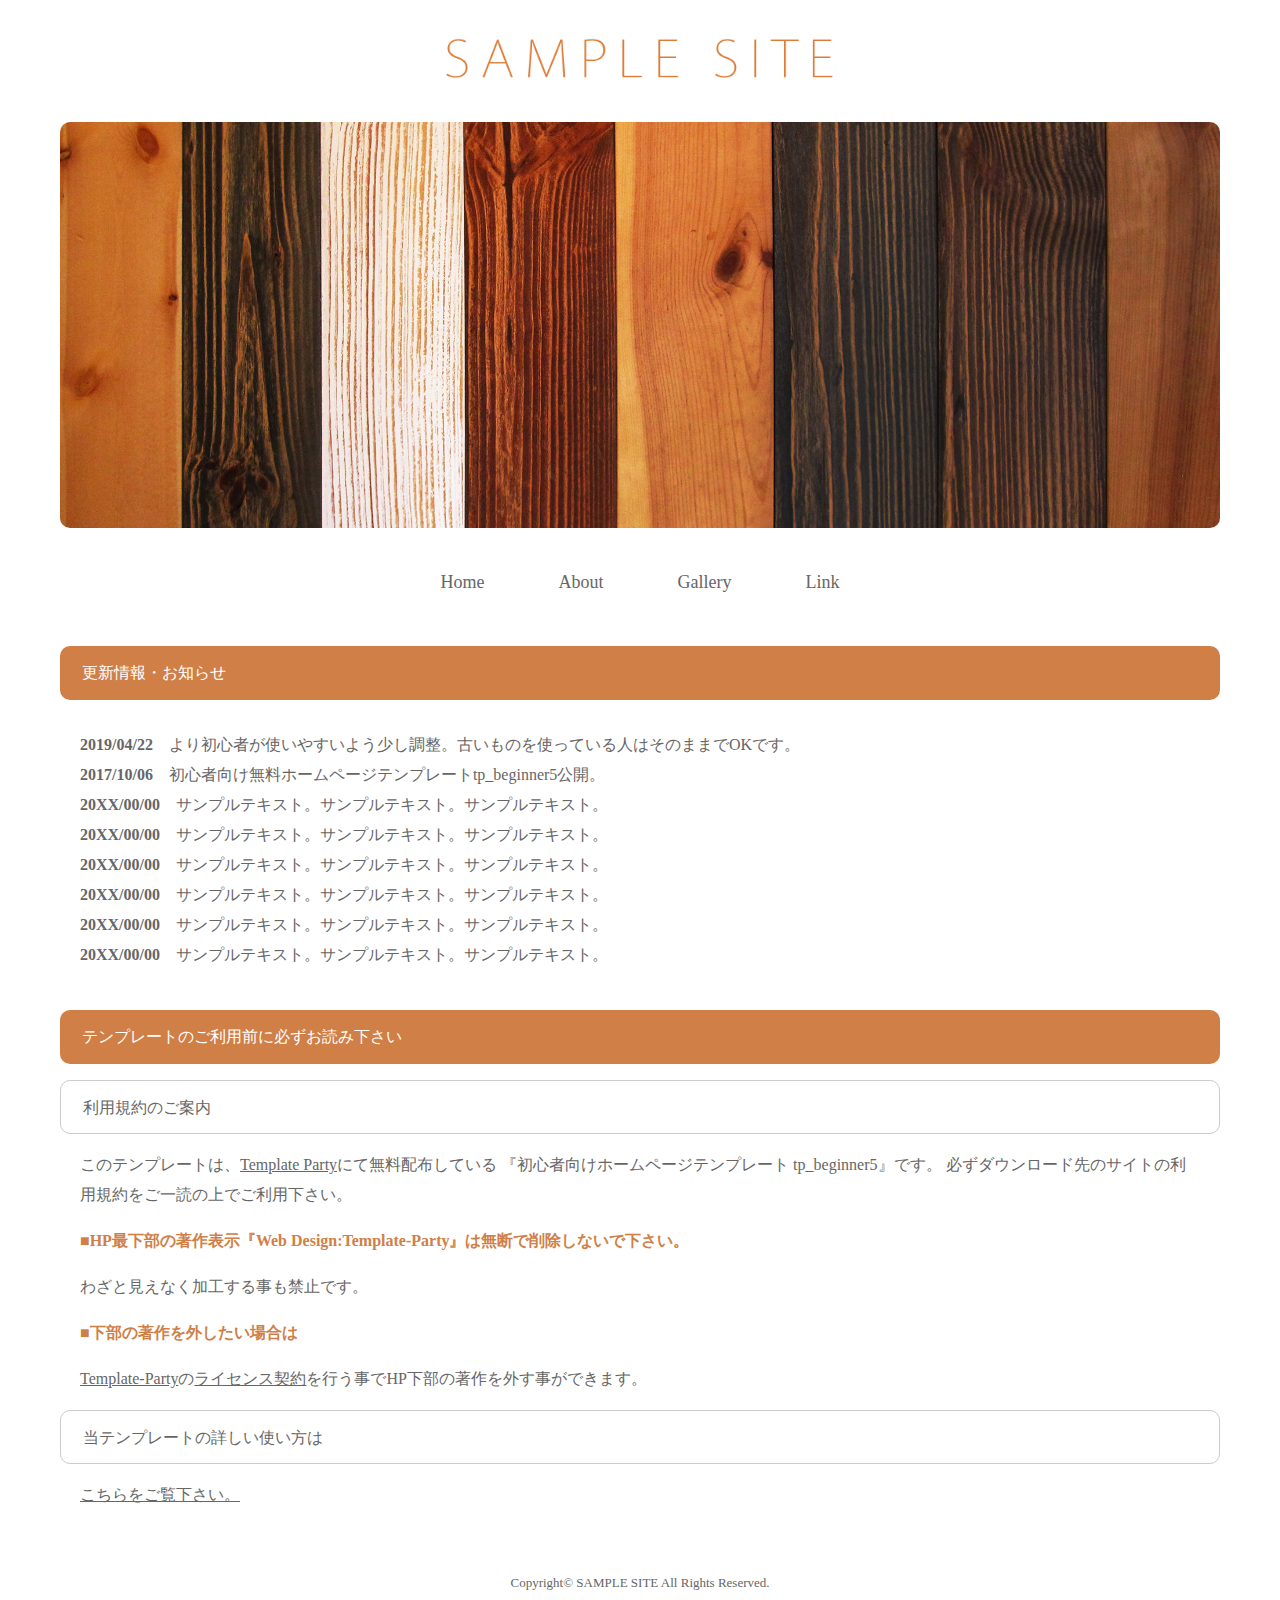
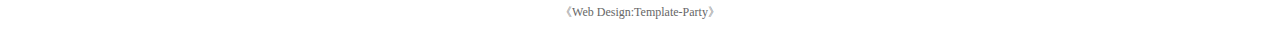
<file: index.html>
<!DOCTYPE html>

<html>
    <head>
        <meta charaset="UTF-8">
        <title>SAMPLE SITE</title>
        <link rel="stylesheet" type="text/css" href="stylesheet.css">
    </head>
    <body>
        <header>
            <div class="container">
                <img src="images/logo.png" alt="logo" class="logo">
            </div>
        </header>
        <div class="top">
            <div class="container">
                <img src="images/mainimg.jpg" alt="mainimg" class="mainimg">
                <a href="index.html">Home</a>
                <a href="about.html">About</a>
                <a href="gallery.html">Gallery</a>
                <a href="link.html">Link</a>
            </div>
        </div>
        <div class="main">
            <div class="container">
                <div class="info">
                    <h2>更新情報・お知らせ</h2>
                    <div class="contents sc">
                        <p><span>2019/04/22　</span>より初心者が使いやすいよう少し調整。古いものを使っている人はそのままでOKです。</p>
                        <p><span>2017/10/06　</span>初心者向け無料ホームページテンプレートtp_beginner5公開。</p>
                        <p><span>20XX/00/00　</span>サンプルテキスト。サンプルテキスト。サンプルテキスト。</p>
                        <p><span>20XX/00/00　</span>サンプルテキスト。サンプルテキスト。サンプルテキスト。</p>
                        <p><span>20XX/00/00　</span>サンプルテキスト。サンプルテキスト。サンプルテキスト。</p>
                        <p><span>20XX/00/00　</span>サンプルテキスト。サンプルテキスト。サンプルテキスト。</p>
                        <p><span>20XX/00/00　</span>サンプルテキスト。サンプルテキスト。サンプルテキスト。</p>
                        <p><span>20XX/00/00　</span>サンプルテキスト。サンプルテキスト。サンプルテキスト。</p>
                    </div>
                </div>
                <div class="read">
                    <h2>テンプレートのご利用前に必ずお読み下さい</h2>
                    <div class="contents">
                        <h3>利用規約のご案内</h3>
                        <p>このテンプレートは、<a href="">Template Party</a>にて無料配布している
                            『初心者向けホームページテンプレート tp_beginner5』です。
                            必ずダウンロード先のサイトの利用規約をご一読の上でご利用下さい。
                        </p>
                        <div class="point">
                            <p class="warning">■HP最下部の著作表示『Web Design:Template-Party』は無断で削除しないで下さい。</p>
                            <p>わざと見えなく加工する事も禁止です。</p>
                        </div>
                        <div class="point">
                            <p class="warning">■下部の著作を外したい場合は</p>
                            <p><a href="">Template-Party</a>の<a href="">ライセンス契約</a>を行う事でHP下部の著作を外す事ができます。</p>
                        </div>
                        <h3>当テンプレートの詳しい使い方は</h3>
                        <p><a href="">こちらをご覧下さい。</a></p>
                    </div>
                </div>
            </div>
        </div>
        <footer>
            <div class="container">
                <p class="copyright">Copyright© <a href="Home-index.html">SAMPLE SITE</a> All Rights Reserved.</p>
                <p class="webdesign">《<a href="https://template-party.com/">Web Design:Template-Party</a>》</p>
            </div>
        </footer>
    </body>
</html>
</file>
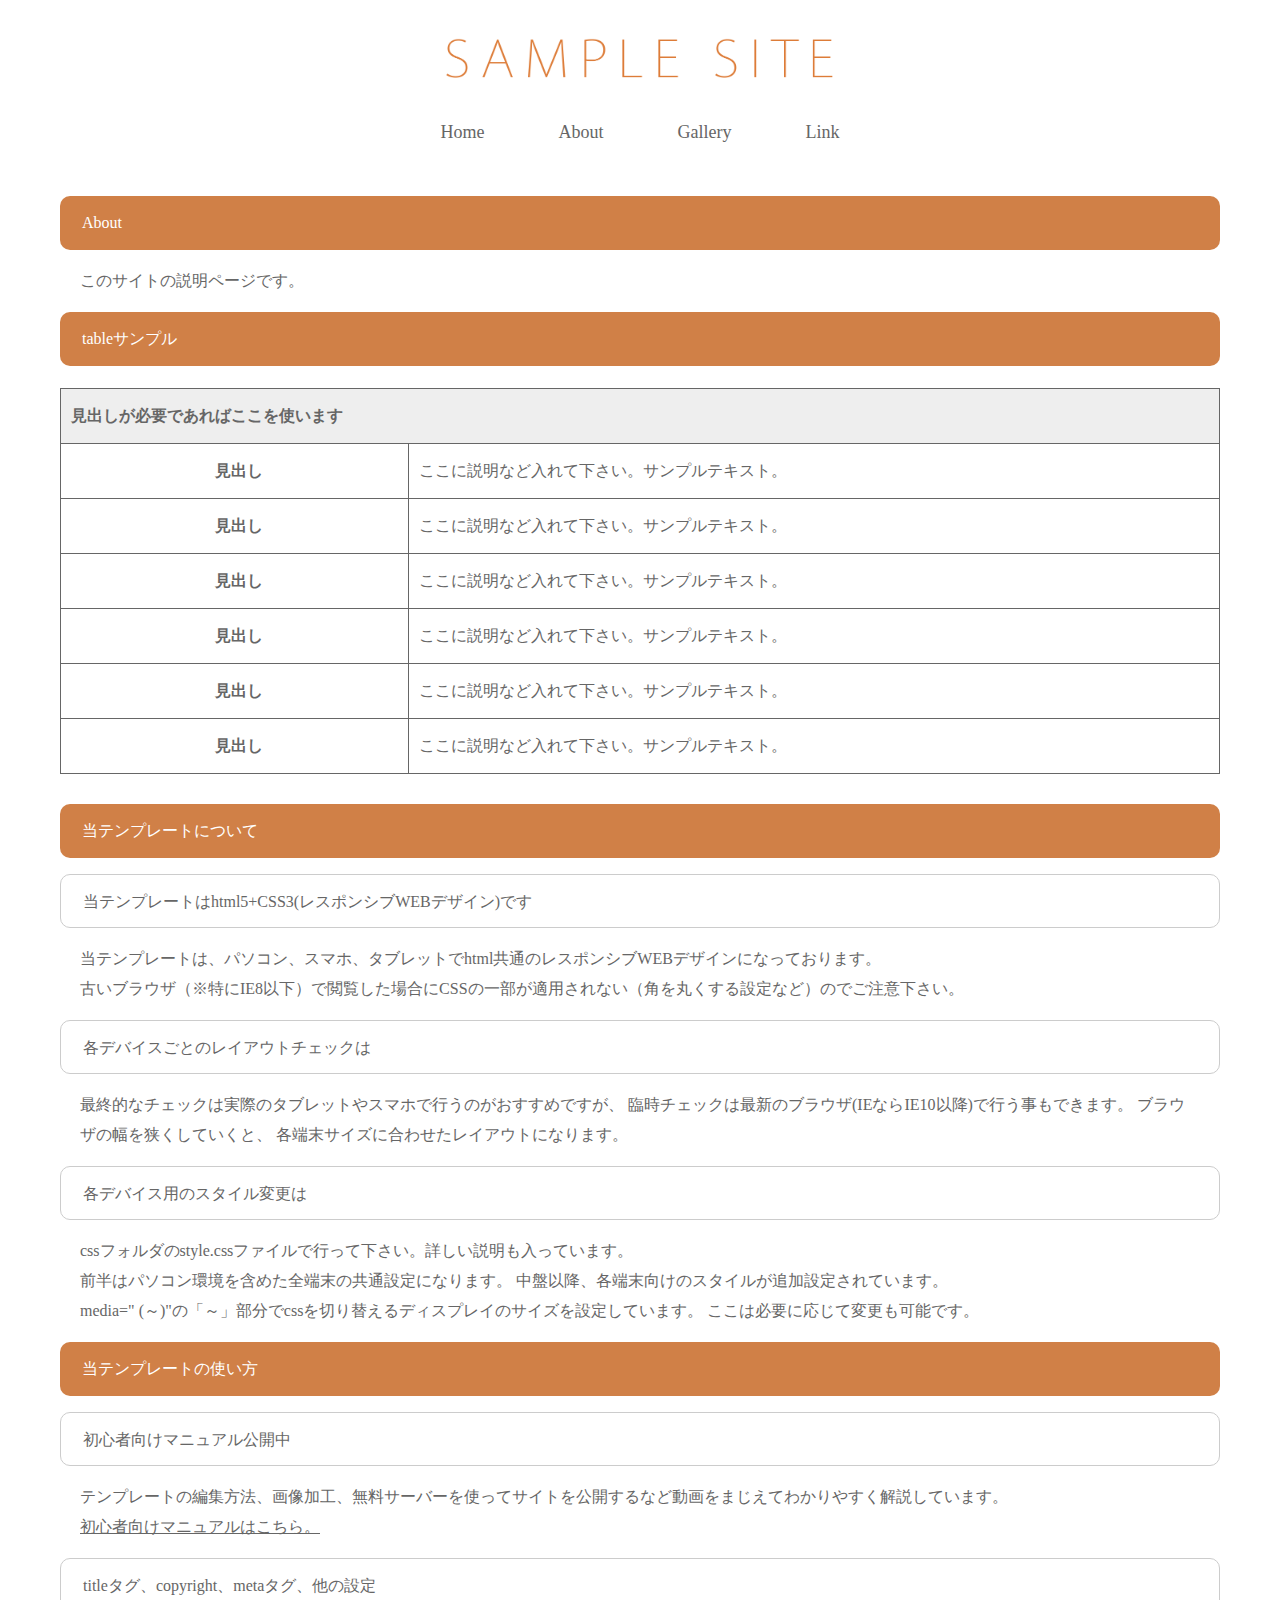
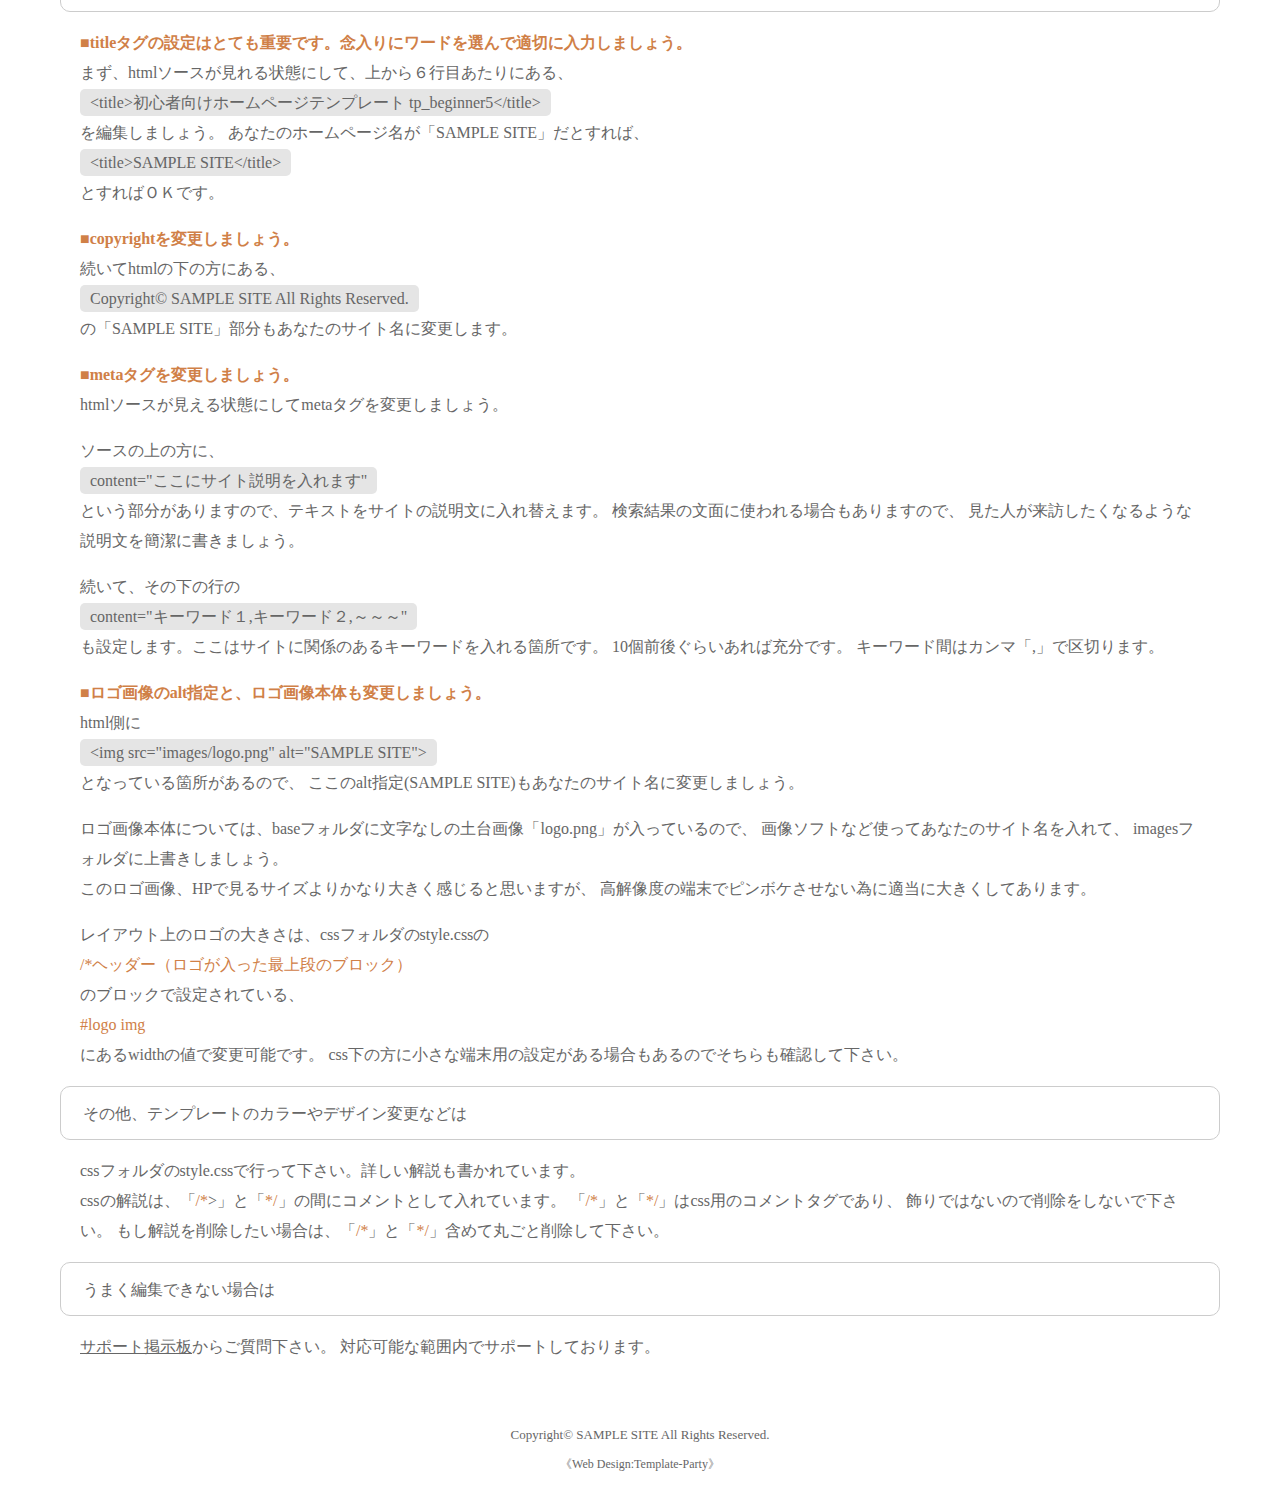
<file: about.html>
<!DOCTYPE html>

<html>
    <head>
        <meta charaset="UTF-8">
        <title>SAMPLE SITE</title>
        <link rel="stylesheet" type="text/css" href="stylesheet.css">
    </head>
    <body>
        <header>
            <div class="container">
                <img src="images/logo.png" alt="logo" class="logo">
            </div>
        </header>
        <div class="top">
            <div class="container">
                <a href="index.html">Home</a>
                <a href="about.html">About</a>
                <a href="gallery.html">Gallery</a>
                <a href="link.html">Link</a>
            </div>
        </div>
        <div class="main">
            <div class="container">
                <div class="contents">
                    <h2>About</h2>
                    <p>このサイトの説明ページです。</p>
                </div>
                <div class="tablesample">
                    <h2>tableサンプル</h2>
                    <table>
                        <thead>
                           <tr>
                                <th colspan="2">見出しが必要であればここを使います</th>   
                           </tr> 
                        </thead>
                        <tbody>
                            <tr>
                                <td class="topic">見出し</td>
                                <td>ここに説明など入れて下さい。サンプルテキスト。</td>
                            </tr>
                            <tr>
                                <td class="topic">見出し</td>
                                <td>ここに説明など入れて下さい。サンプルテキスト。</td>
                            </tr>
                            <tr>
                                <td class="topic">見出し</td>
                                <td>ここに説明など入れて下さい。サンプルテキスト。</td>
                            </tr>
                            <tr>
                                <td class="topic">見出し</td>
                                <td>ここに説明など入れて下さい。サンプルテキスト。</td>
                            </tr>
                            <tr>
                                <td class="topic">見出し</td>
                                <td>ここに説明など入れて下さい。サンプルテキスト。</td>
                            </tr>
                            <tr>
                                <td class="topic">見出し</td>
                                <td>ここに説明など入れて下さい。サンプルテキスト。</td>
                            </tr>
                        </tbody>
                    </table>
                </div>
                <div class="contents">
                    <h2>当テンプレートについて</h2>
                    <h3>当テンプレートはhtml5+CSS3(レスポンシブWEBデザイン)です</h3>
                    <p>
                        当テンプレートは、パソコン、スマホ、タブレットでhtml共通のレスポンシブWEBデザインになっております。<br>
                        古いブラウザ（※特にIE8以下）で閲覧した場合にCSSの一部が適用されない（角を丸くする設定など）のでご注意下さい。
                    </p>
                    <h3>各デバイスごとのレイアウトチェックは</h3>
                    <p>最終的なチェックは実際のタブレットやスマホで行うのがおすすめですが、
                        臨時チェックは最新のブラウザ(IEならIE10以降)で行う事もできます。
                        ブラウザの幅を狭くしていくと、
                        各端末サイズに合わせたレイアウトになります。
                    </p>
                    <h3>各デバイス用のスタイル変更は</h3>
                    <p>
                        cssフォルダのstyle.cssファイルで行って下さい。詳しい説明も入っています。<br>
                        前半はパソコン環境を含めた全端末の共通設定になります。
                        中盤以降、各端末向けのスタイルが追加設定されています。<br>
                        media=" (～)"の「～」部分でcssを切り替えるディスプレイのサイズを設定しています。
                        ここは必要に応じて変更も可能です。
                    </p>
                    <h2>当テンプレートの使い方</h2>
                    <h3>初心者向けマニュアル公開中</h3>
                    <p>
                        テンプレートの編集方法、画像加工、無料サーバーを使ってサイトを公開するなど動画をまじえてわかりやすく解説しています。<br>
                        <a href="">初心者向けマニュアルはこちら。</a>
                    </p>
                    <h3>titleタグ、copyright、metaタグ、他の設定</h3>
                    <p><span class="warning">■titleタグの設定はとても重要です。念入りにワードを選んで適切に入力しましょう。</span><br>
                        <span class="code"> 
                            まず、htmlソースが見れる状態にして、上から６行目あたりにある、<br>
                            <span>&lt;title>初心者向けホームページテンプレート tp_beginner5&lt;/title></span><br>
                            を編集しましょう。
                        </span>
                        <span class="code">
                            あなたのホームページ名が「SAMPLE SITE」だとすれば、<br>
                            <span>&lt;title>SAMPLE SITE&lt;/title></span><br>
                            とすればＯＫです。
                        </span>
                    </p>
                    <p><span class="warning">■copyrightを変更しましょう。</span><br>
                        <span class="code">
                            続いてhtmlの下の方にある、<br>
                            <span>Copyright© SAMPLE SITE All Rights Reserved.</span><br>
                            の「SAMPLE SITE」部分もあなたのサイト名に変更します。
                        </span>
                    </p>
                    <p><span class="warning">■metaタグを変更しましょう。</span><br>
                        htmlソースが見える状態にしてmetaタグを変更しましょう。
                    </p>
                    <p>
                        <span class="code">
                            ソースの上の方に、<br>
                            <span>content="ここにサイト説明を入れます"</span><br>
                            という部分がありますので、テキストをサイトの説明文に入れ替えます。
                            検索結果の文面に使われる場合もありますので、
                            見た人が来訪したくなるような説明文を簡潔に書きましょう。
                        </span>
                    </p>
                    <p>
                        <span class="code">
                            続いて、その下の行の<br>
                            <span>content="キーワード１,キーワード２,～～～"</span><br>
                            も設定します。ここはサイトに関係のあるキーワードを入れる箇所です。
                            10個前後ぐらいあれば充分です。
                            キーワード間はカンマ「,」で区切ります。
                        </span>
                    </p>
                    <p>
                        <span class="warning">■ロゴ画像のalt指定と、ロゴ画像本体も変更しましょう。</span><br>
                        <span class="code">
                            html側に<br>
                            <span>&lt;img src="images/logo.png" alt="SAMPLE SITE"></span><br>
                            となっている箇所があるので、
                            ここのalt指定(SAMPLE SITE)もあなたのサイト名に変更しましょう。   
                        </span>
                    </p>
                    <p>
                        ロゴ画像本体については、baseフォルダに文字なしの土台画像「logo.png」が入っているので、
                        画像ソフトなど使ってあなたのサイト名を入れて、
                        imagesフォルダに上書きしましょう。<br>
                        このロゴ画像、HPで見るサイズよりかなり大きく感じると思いますが、
                        高解像度の端末でピンボケさせない為に適当に大きくしてあります。
                    </p>
                    <p>
                        レイアウト上のロゴの大きさは、cssフォルダのstyle.cssの<br>
                        <span class="orange">/*ヘッダー（ロゴが入った最上段のブロック）</span><br>
                        のブロックで設定されている、<br>
                        <span class="orange">#logo img</span><br>
                        にあるwidthの値で変更可能です。
                        css下の方に小さな端末用の設定がある場合もあるのでそちらも確認して下さい。
                    </p>
                    <h3>その他、テンプレートのカラーやデザイン変更などは</h3>
                    <p>
                        cssフォルダのstyle.cssで行って下さい。詳しい解説も書かれています。<br>
                        cssの解説は、「<span class="orange">/*</span>>」と「<span class="orange">*/</span>」の間にコメントとして入れています。
                        「<span class="orange">/*</span>」と「<span class="orange">*/</span>」はcss用のコメントタグであり、
                        飾りではないので削除をしないで下さい。
                        もし解説を削除したい場合は、「<span class="orange">/*</span>」と「<span class="orange">*/</span>」含めて丸ごと削除して下さい。
                    </p>
                    <h3>うまく編集できない場合は</h3>
                    <p><a href="">サポート掲示板</a>からご質問下さい。
                        対応可能な範囲内でサポートしております。</p>
                </div>
            </div>
        </div>
        <footer>
            <div class="container">
                <p class="copyright">Copyright© <a href="Home-index.html">SAMPLE SITE</a> All Rights Reserved.</p>
                <p class="webdesign">《<a href="https://template-party.com/">Web Design:Template-Party</a>》</p>
            </div>
        </footer>
    </body>
</html>
</file>
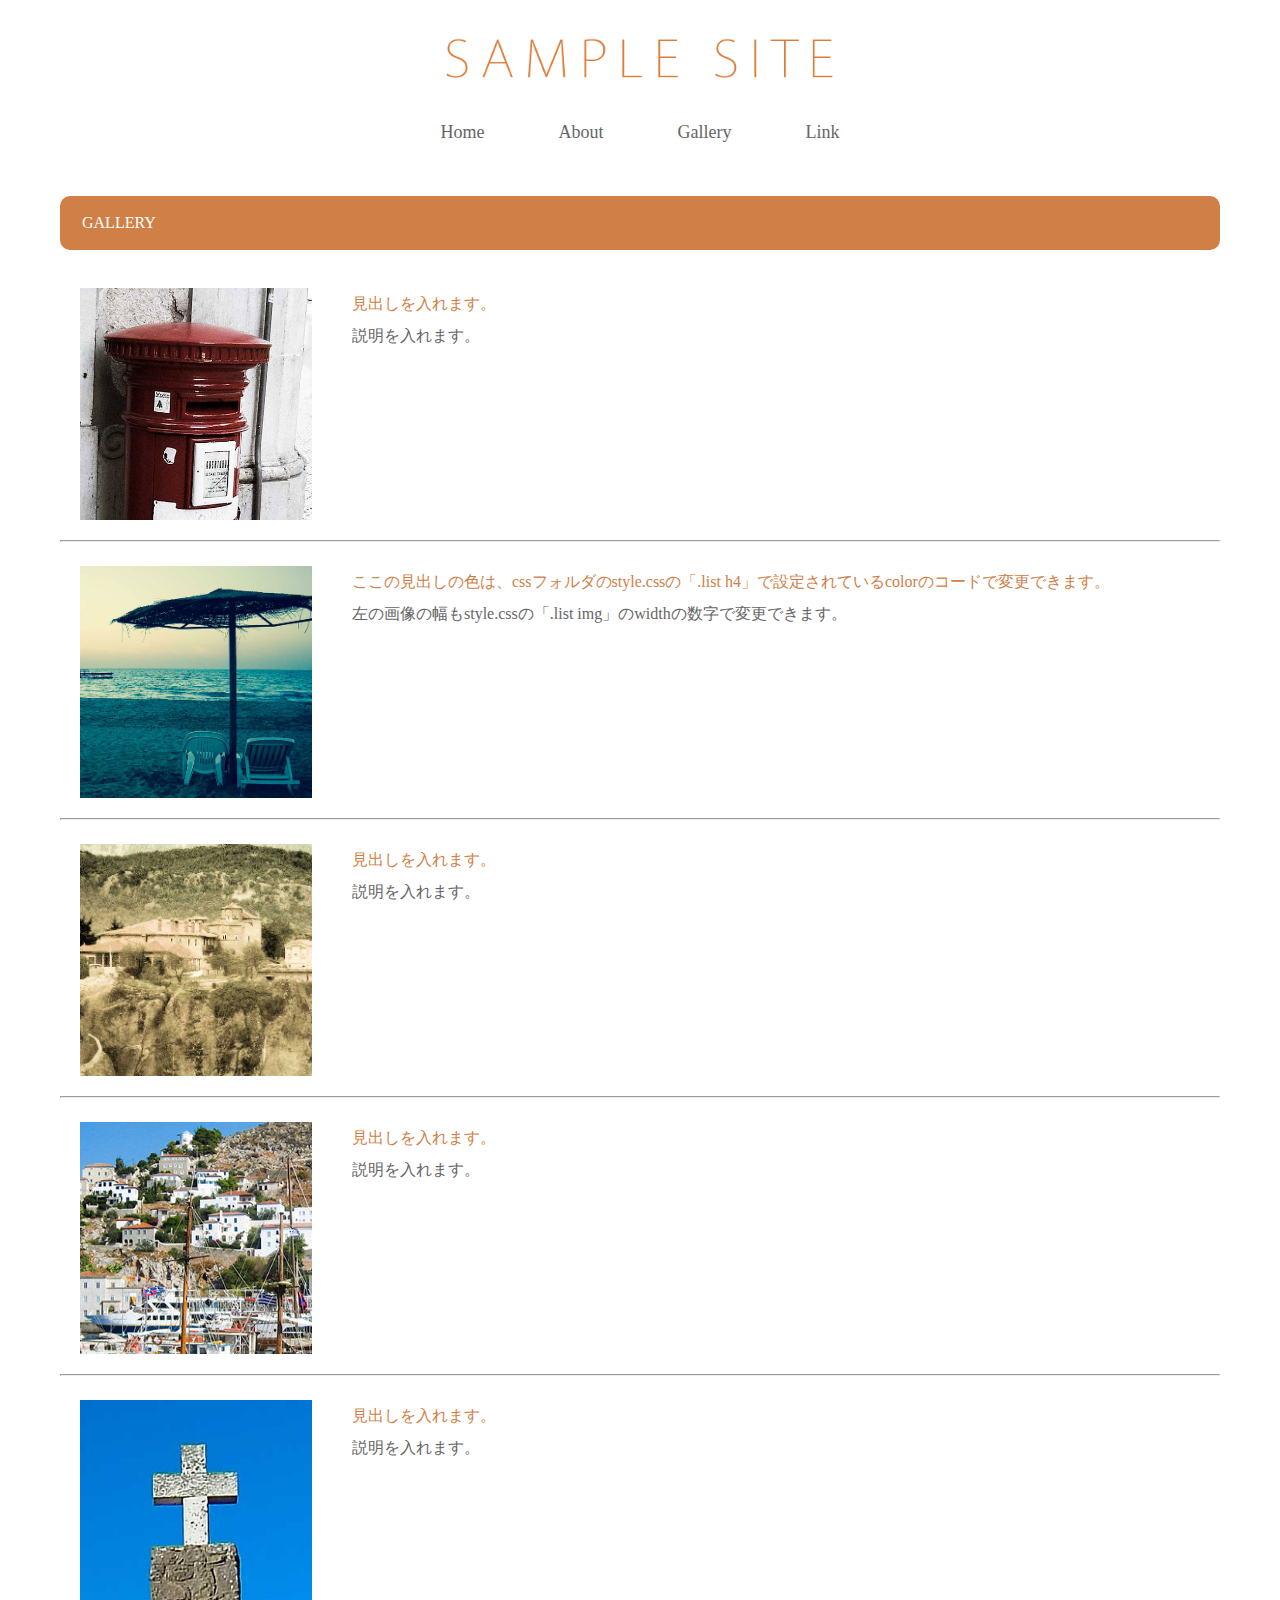
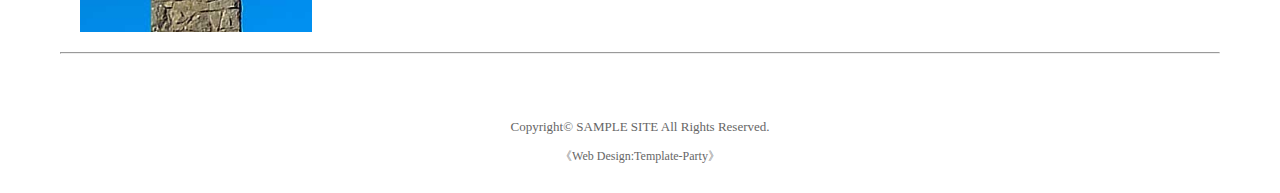
<file: gallery.html>
<!DOCTYPE html>

<html>
    <head>
        <meta charaset="UTF-8">
        <title>SAMPLE SITE</title>
        <link rel="stylesheet" type="text/css" href="stylesheet.css">
    </head>
    <body>
        <header>
            <div class="container">
                <img src="images/logo.png" alt="logo" class="logo">
            </div>
        </header>
        <div class="top">
            <div class="container">
                <a href="index.html">Home</a>
                <a href="about.html">About</a>
                <a href="gallery.html">Gallery</a>
                <a href="link.html">Link</a>
            </div>
        </div>
        <div class="main">
            <div class="container">
                <h2 id="gallery">GALLERY</h2>
                <div class="photos">
                    <div class="photo">
                        <img src="images/sample1.jpg" alt="">
                        <p><span class="orange">見出しを入れます。</span><br>
                            説明を入れます。
                        </p>
                    </div>
                    <hr>
                    <div class="photo">
                        <img src="images/sample2.jpg" alt="">
                        <p><span class="orange">ここの見出しの色は、cssフォルダのstyle.cssの「.list h4」で設定されているcolorのコードで変更できます。</span><br>
                            左の画像の幅もstyle.cssの「.list img」のwidthの数字で変更できます。
                        </p>
                    </div>
                    <hr>
                    <div class="photo">
                        <img src="images/sample3.jpg" alt="">
                        <p><span class="orange">見出しを入れます。</span><br>
                            説明を入れます。
                        </p>
                    </div>
                    <hr>
                    <div class="photo">
                        <img src="images/sample4.jpg" alt="">
                        <p><span class="orange">見出しを入れます。</span><br>
                            説明を入れます。
                        </p>
                    </div>
                    <hr>
                    <div class="photo">
                        <img src="images/sample5.jpg" alt="">
                        <p><span class="orange">見出しを入れます。</span><br>
                            説明を入れます。
                        </p>
                    </div>
                    <hr>
                </div>
            </div>
        </div>
        <footer>
            <div class="container">
                <p class="copyright">Copyright© <a href="Home-index.html">SAMPLE SITE</a> All Rights Reserved.</p>
                <p class="webdesign">《<a href="https://template-party.com/">Web Design:Template-Party</a>》</p>
            </div>
        </footer>
    </body>
</html>
</file>
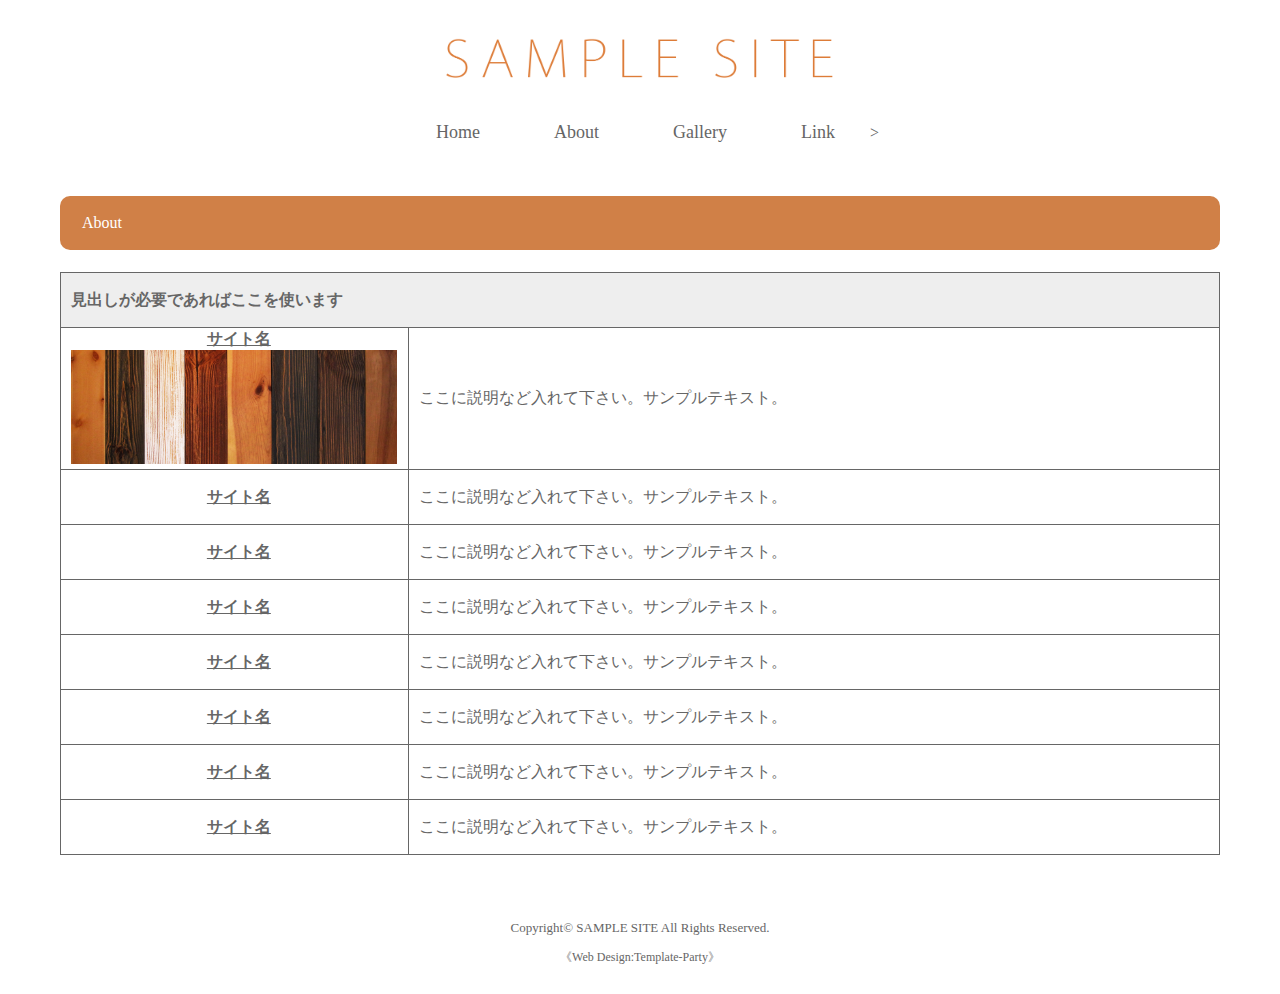
<file: link.html>
<!DOCTYPE html>

<html>
    <head>
        <meta charaset="UTF-8">
        <title>SAMPLE SITE</title>
        <link rel="stylesheet" type="text/css" href="stylesheet.css">
    </head>
    <body>
        <header>
            <div class="container">
                <img src="images/logo.png" alt="logo" class="logo">
            </div>
        </header>
        <div class="top">
            <div class="container">
                <a href="index.html">Home</a>
                <a href="about.html">About</a>
                <a href="gallery.html">Gallery</a>
                <a href="link.html">Link</a>>
            </div>
        </div>
        <div class="main">
            <div class="container">
                <div class="contents">
                    <h2>About</h2>
                    <div class="tablesample2">
                        <table border="1">
                            <thead>
                            <tr>
                                <th colspan="2">見出しが必要であればここを使います</th>   
                            </tr> 
                            </thead>
                            <tbody>
                                <tr>
                                    <td class="topic"><a href="">サイト名</a><br><img src="images/mainimg.jpg" alt=""></td>
                                    <td>ここに説明など入れて下さい。サンプルテキスト。</td>
                                </tr>
                                <tr>
                                    <td class="topic"><a href="">サイト名</a></td>
                                    <td>ここに説明など入れて下さい。サンプルテキスト。</td>
                                </tr>
                                <tr>
                                    <td class="topic"><a href="">サイト名</a></td>
                                    <td>ここに説明など入れて下さい。サンプルテキスト。</td>
                                </tr>
                                <tr>
                                    <td class="topic"><a href="">サイト名</a></td>
                                    <td>ここに説明など入れて下さい。サンプルテキスト。</td>
                                </tr>
                                <tr>
                                    <td class="topic"><a href="">サイト名</a></td>
                                    <td>ここに説明など入れて下さい。サンプルテキスト。</td>
                                </tr>
                                <tr>
                                    <td class="topic"><a href="">サイト名</a></td>
                                    <td>ここに説明など入れて下さい。サンプルテキスト。</td>
                                </tr>
                                <tr>
                                    <td class="topic"><a href="">サイト名</a></td>
                                    <td>ここに説明など入れて下さい。サンプルテキスト。</td>
                                </tr>
                                <tr>
                                    <td class="topic"><a href="">サイト名</a></td>
                                    <td>ここに説明など入れて下さい。サンプルテキスト。</td>
                                </tr>
                            </tbody>
                        </table>
                    </div>   
                </div>
            </div>
        </div>
        <footer>
            <div class="container">
                <p class="copyright">Copyright© <a href="Home-index.html">SAMPLE SITE</a> All Rights Reserved.</p>
                <p class="webdesign">《<a href="https://template-party.com/">Web Design:Template-Party</a>》</p>
            </div>
        </footer>
    </body>
</html>
</file>
<file: stylesheet.css>
* {
    box-sizing: border-box;
  }

  body {
    margin: 0;
    font-family: "Hiragino Kaku Gothic ProN";
    padding: 38px 60px 16px 60px;
    color: #666666;
  }

  .top a{
    text-decoration: none;
    margin-left: 35px;
    margin-right: 35px;
    margin-bottom: 40px;
    font-weight: 400;
    font-size: 18px;
    position: relative;
    display: inline-block;
    color: #666666;
  }
  
  .top a::after {
    position: absolute;
    bottom: -20px;
    left: -50%;
    content: '';
    width: 200%;
    height: 4px;
    background: #d08047;
    opacity: 0;
    visibility: hidden;
    transition: .3s;
    
  }
  .top a:hover::after{
    
    bottom: -20px;
    opacity: 1;
    visibility: visible;
  }
  a:hover{
    color: #d08047;
  }
  .container{
    
    max-width:1400px;

  }
  header{
      text-align: center;
  }
  .logo{
      width: 400px;
      height: 40px;
      margin-bottom: 40px;
  }
  .top{
      text-align: center;
  }
  .mainimg{
      width: 100%;
      height: ;
      border-radius: 10px;
      margin-bottom: 40px;
  }

  .main h2{
    background-color: #d08047;
    height: 54px;
    border-radius: 10px;
    color: white;
    font-size: 16px;
    line-height: 54px;
    font-weight: normal;
    padding-left: 22px;

  }

  .contents
  {
    text-align: left;
    
  }
  .contents p{
    color: #666666;
    padding-left: 20px;
    padding-right: 20px;
  }
  .sc p{
    margin: 0;
  }
  .sc span{
    font-weight: bold;
  }
  .sc{
    margin-top: 30px;
    margin-bottom: 40px;
  }
  .contents h3{
    border: #CCCCCC 1px solid;
    height: 54px;
    border-radius: 10px;
    line-height: 54px;
    padding-left: 22px;
    font-weight: normal;
    font-size: 16px;
  }
  
  .contents .warning{
    color: #d08047;
    font-weight: bold;
  }
  .contents a{
    color: #666666;
  }
  .contents a:hover{
    color: #d08047;
  }

  .contents p{
    line-height: 30px;
  }
  
  footer{
    text-align: center;
    margin-top: 65px;
  }
  footer a{
    text-decoration: none;
    color: #666666;
  }
  footer .copyright{
    font-size: 13px;
  }
  footer .webdesign{
    font-size: 12px;
  }

  /*About*/
  table, td, th{
    border-collapse: collapse;
    border: solid 1px #666666;
  }
  table{
    width: 100%;
    margin-top: 22px;
    margin-bottom: 30px;
    color: #666666;
    
  }

  th{
    text-align: left;
    padding-left: 10px;
    background-color: rgb(238,238,238);
  }

  tr{
    height: 55px;
  }
  tr .topic{
    font-weight: bold;
    text-align: center;
    width: 30%;
  }
  td{
    padding-left: 10px;
  }

  .orange{
    color: #d08047;
  }
  .code span{
    background-color: #E5E5E5;
    border-radius: 5px;
    padding:5px 10px;
  }

  /*Gallery*/
  #gallery{
    margin-bottom: 30px;
  }
  .photo{
    zoom: 1;
  }
  .photo::after{
    content: "";
    display: block;
    clear: both;
  }
  .photo img{
    width: 20%;
    height: auto;
    float: left;
    margin: 8px 40px 12px 20px;
  }
  .photo p{
    padding-top: 8px;
    line-height: 32px;
  }

  /*Link*/

  tr img{
    width: 100%;
    height: auto;
    padding-right: 10px;
  }
</file>
